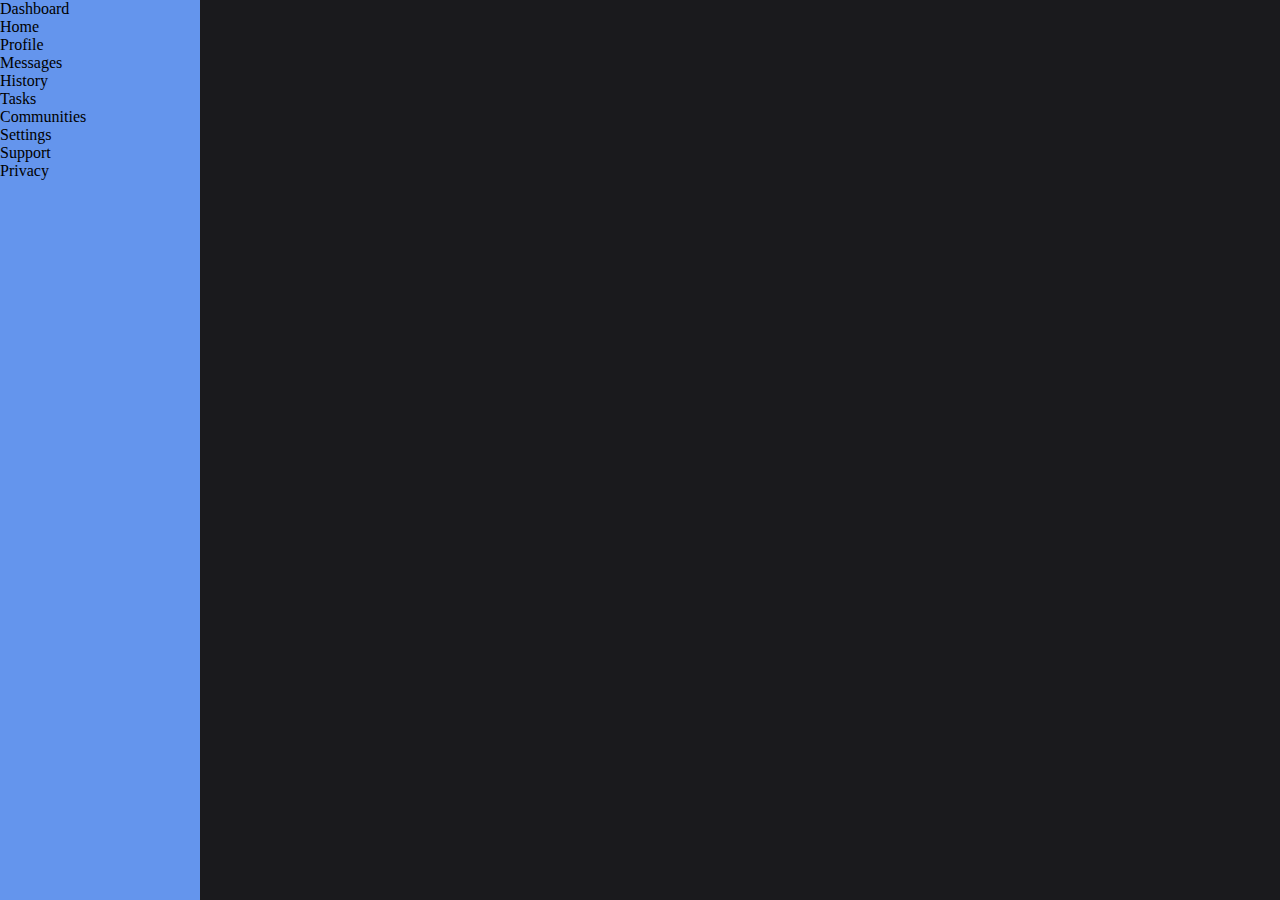
<file: index.html>
<!DOCTYPE html>
<html lang="en">
<head>
    <meta charset="UTF-8">
    <meta http-equiv="X-UA-Compatible" content="IE=edge">
    <meta name="viewport" content="width=device-width, initial-scale=1.0">
    <link rel="stylesheet" href="style.css">
    <title>Library of interesting things</title>
</head>
<body>
    <div class="sidenav">
        <div class="title">Dashboard</div>
        <div>Home</div>
        <div>Profile</div>
        <div>Messages</div>
        <div>History</div>
        <div>Tasks</div>
        <div>Communities</div>
        <div>Settings</div>
        <div>Support</div>
        <div>Privacy</div>
    </div>
    <main>
        <div class="header">
            
        </div>
        <div class="container">
            <div class="card"></div>
            <div class="card"></div>
            <div class="card"></div>
            <div class="card"></div>
        </div>
    </main>
</body>
</html>
</file>
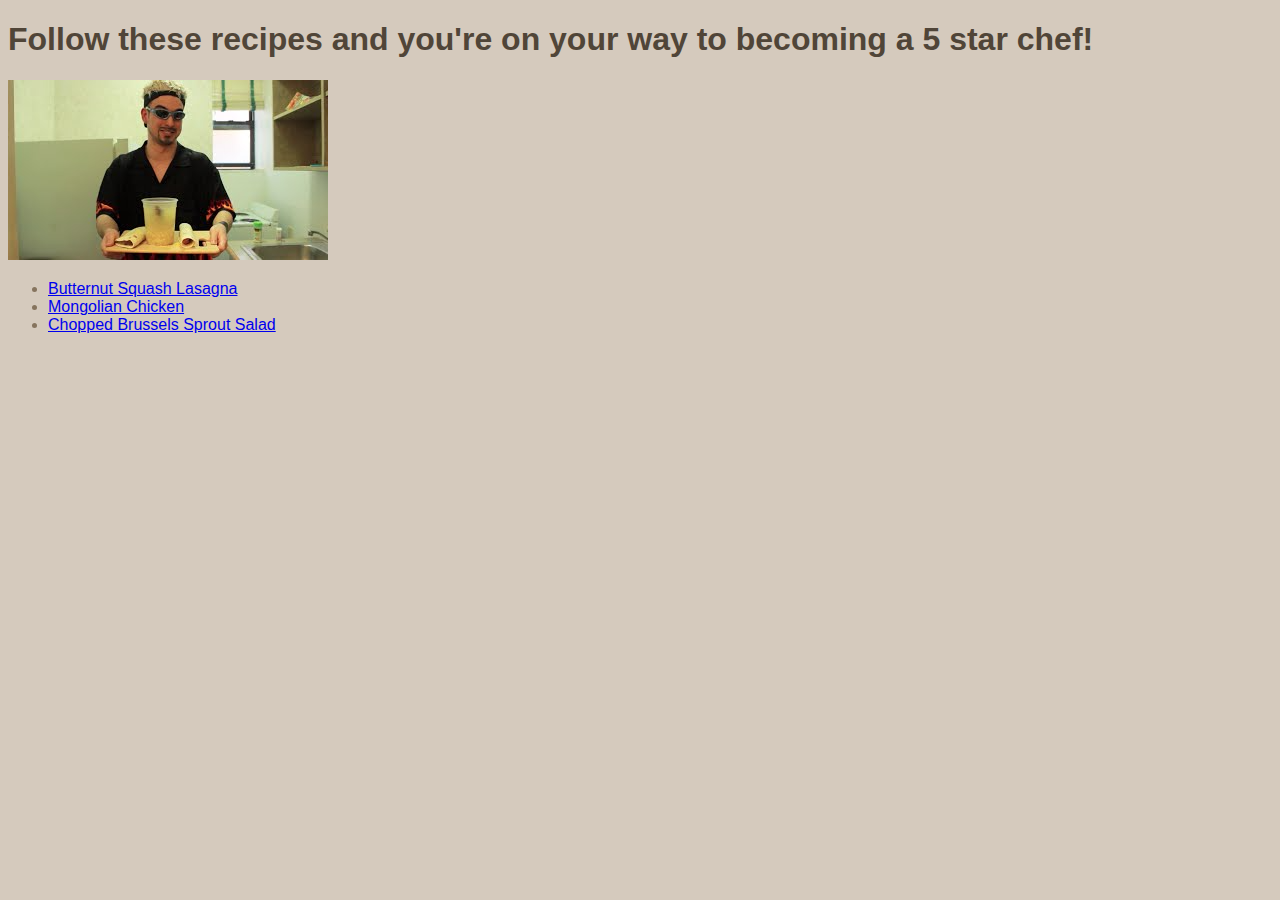
<file: Odin/odin_recipes/index.html>
<!DOCTYPE html>
<html lang="en">
    <head>
       <meta charset="utf-8">
       <link rel="stylesheet" href="css/styles.css" />
        <title>Terrys' Recipes</title>
 
    </head>

    <body>
        <h1>Follow these recipes and you're on your way to becoming a 5 star chef!</h1>
        <img src="img/chef.png" alt="chef">
        <ul>
            <li><a href="recipes/lasagna.html">Butternut Squash Lasagna</a></li>
            <li><a href="recipes/chicken.html">Mongolian Chicken</a></li>
            <li><a href="recipes/salad.html">Chopped Brussels Sprout Salad</a></li>
        </ul>
    </body>
</html>
</file>
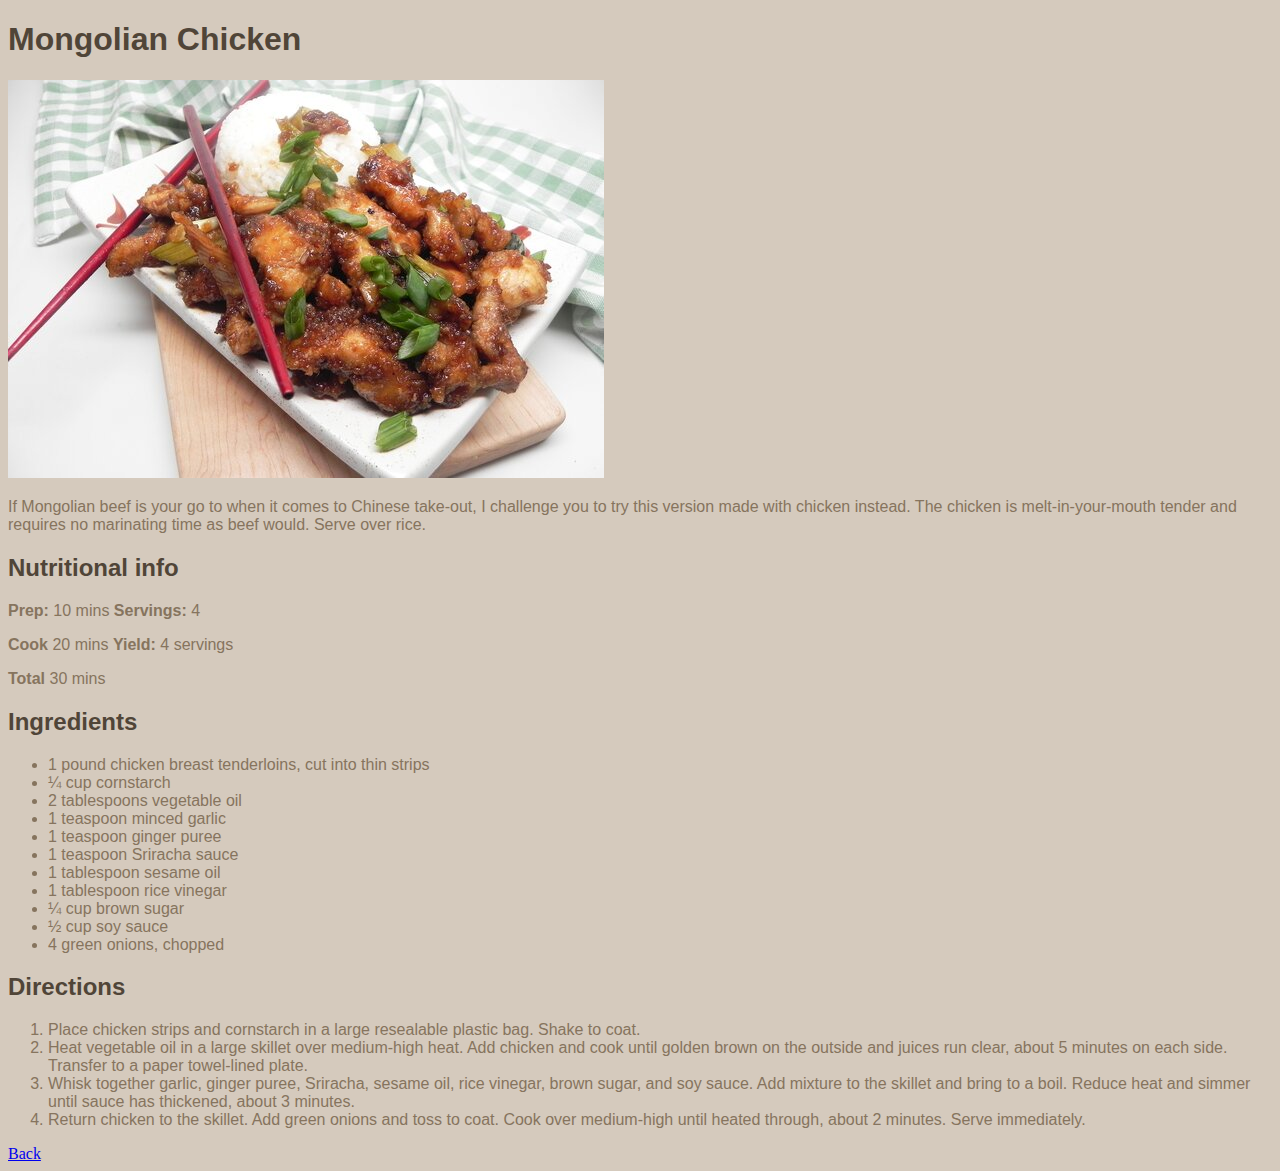
<file: Odin/odin_recipes/recipes/chicken.html>
<!DOCTYPE html>
<html lang="en">
    <head>
       <title>Mongolian Chicken</title>
       <meta charset="UTF-8">
       <link rel="stylesheet" href="../css/styles.css" />
    </head>
    <body>
        <h1>Mongolian Chicken</h1>
        <img src="../img/chicken.jpeg" alt="chicken">
        <p>If Mongolian beef is your go to when it comes to Chinese take-out, I challenge you to try this version made with chicken instead. The chicken is melt-in-your-mouth tender and requires no marinating time as beef would. Serve over rice.</p>

        <h2>Nutritional info</h2>
        <p><b>Prep:</b> 10 mins <b>Servings:</b> 4</p>
        <p><b>Cook</b> 20 mins <b>Yield:</b> 4 servings</p>
        <p><b>Total</b> 30 mins</p>

        <h2>Ingredients</h2>
        <ul>
            <li>1 pound chicken breast tenderloins, cut into thin strips</li>
            <li>¼ cup cornstarch</li>
            <li>2 tablespoons vegetable oil</li>
            <li>1 teaspoon minced garlic</li>
            <li>1 teaspoon ginger puree</li>
            <li>1 teaspoon Sriracha sauce</li>
            <li>1 tablespoon sesame oil</li>
            <li>1 tablespoon rice vinegar</li>
            <li>¼ cup brown sugar</li>
            <li>½ cup soy sauce</li>
            <li>4 green onions, chopped</li>
        </ul>

        <h2>Directions</h2>
        <ol>
            <li>Place chicken strips and cornstarch in a large resealable plastic bag. Shake to coat.</li>
            <li>Heat vegetable oil in a large skillet over medium-high heat. Add chicken and cook until golden brown on the outside and juices run clear, about 5 minutes on each side. Transfer to a paper towel-lined plate.</li>
            <li>Whisk together garlic, ginger puree, Sriracha, sesame oil, rice vinegar, brown sugar, and soy sauce. Add mixture to the skillet and bring to a boil. Reduce heat and simmer until sauce has thickened, about 3 minutes.</li>
            <li>Return chicken to the skillet. Add green onions and toss to coat. Cook over medium-high until heated through, about 2 minutes. Serve immediately.</li>
        </ol>
        <a href="../index.html">Back</a>
    </body>
</html>
</file>
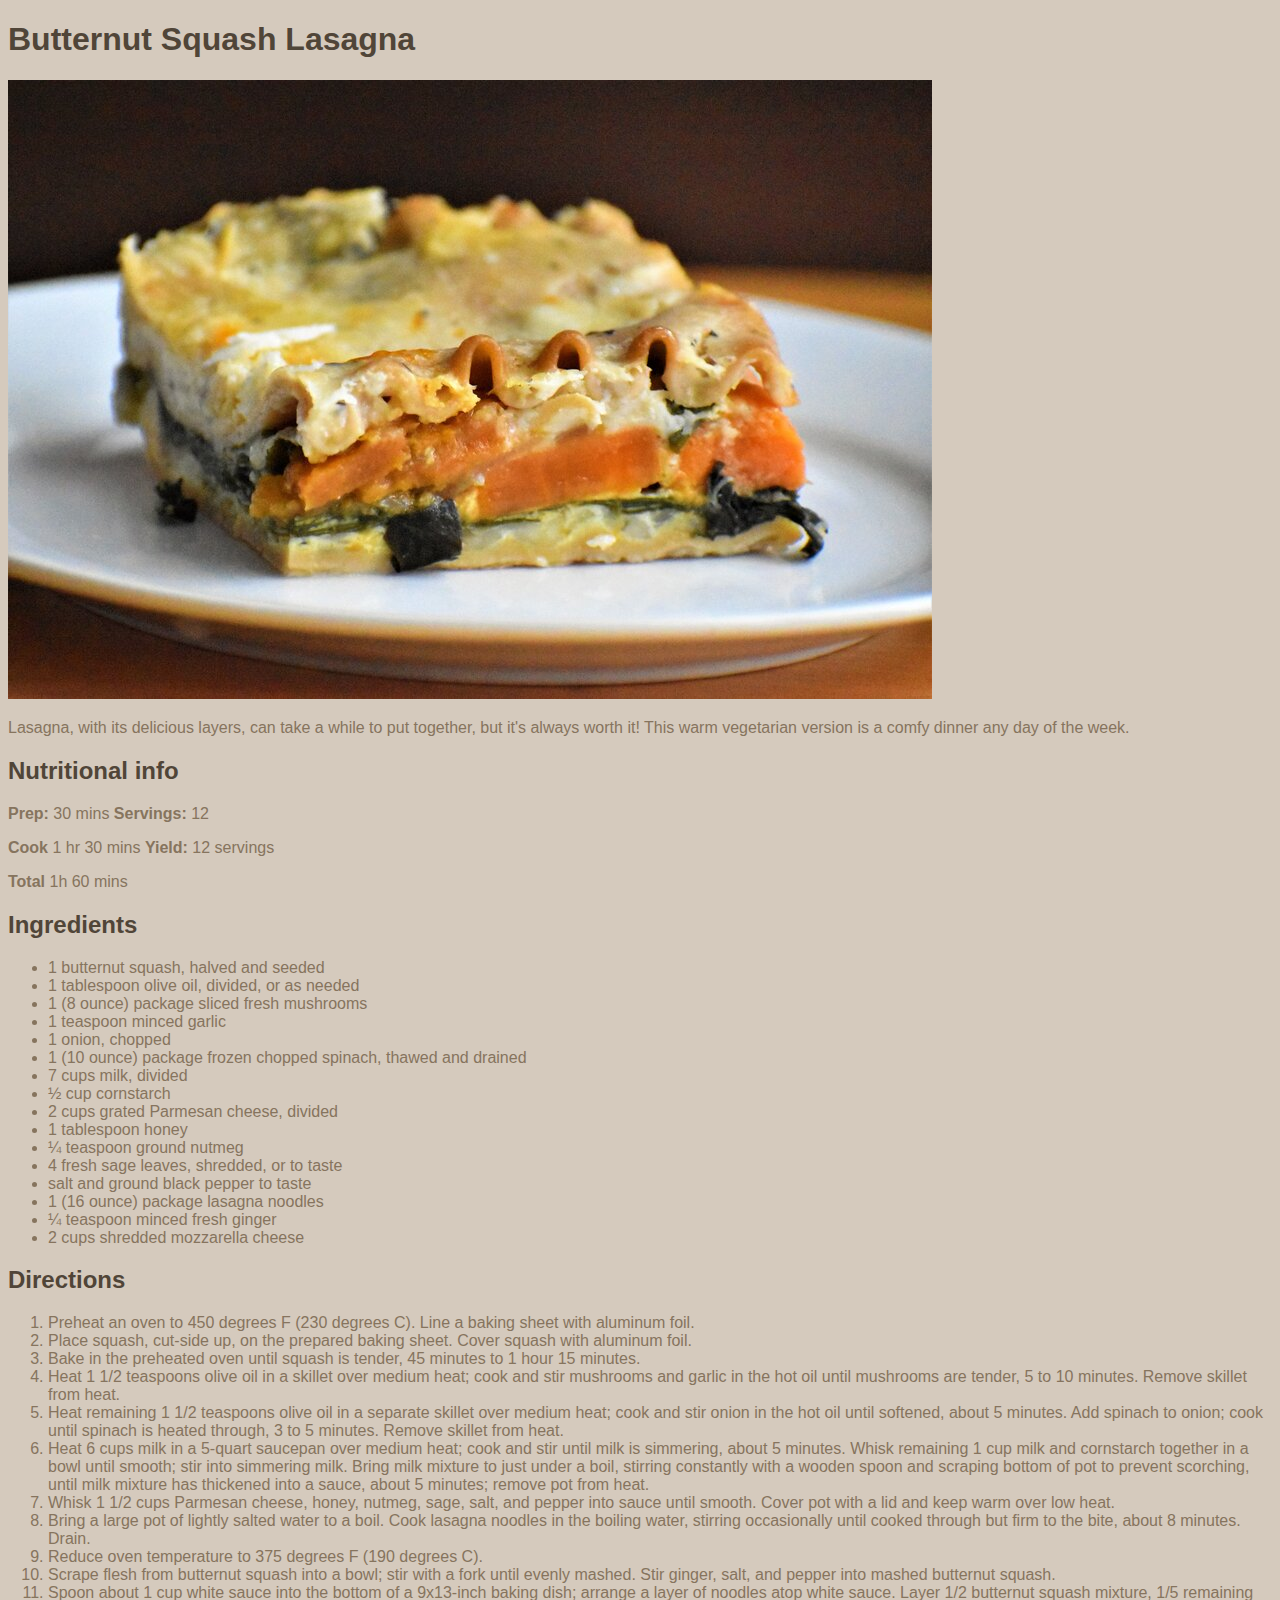
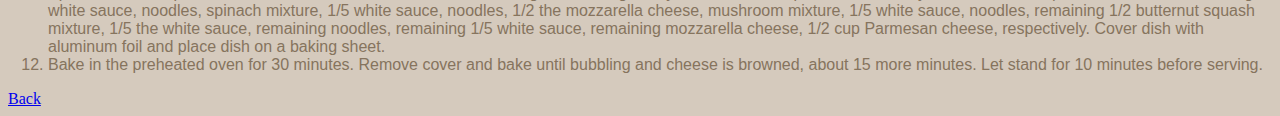
<file: Odin/odin_recipes/recipes/lasagna.html>
<!DOCTYPE html>
<html lang="en">
    <head>
        <title>Lasagna</title>
        <meta charset="UTF-8">
        <link rel="stylesheet" href="../css/styles.css" />
    </head>

    <body>
        <h1>Butternut Squash Lasagna</h1>
        <img src="../img/lasagna.jpeg" alt="lasagna">
        <p>Lasagna, with its delicious layers, can take a while to put together, but it's always worth it! This warm vegetarian version is a comfy dinner any day of the week.</p>

        <h2>Nutritional info</h2>
        <p><b>Prep:</b> 30 mins <b>Servings:</b> 12</p>
        <p><b>Cook</b> 1 hr 30 mins <b>Yield:</b> 12 servings</p>
        <p><b>Total</b> 1h 60 mins</p>

        <h2>Ingredients</h2>
        <ul>
            <li>1 butternut squash, halved and seeded</li>
            <li>1 tablespoon olive oil, divided, or as needed</li>
            <li>1 (8 ounce) package sliced fresh mushrooms</li>
            <li>1 teaspoon minced garlic</li>
            <li>1 onion, chopped</li>
            <li>1 (10 ounce) package frozen chopped spinach, thawed and drained</li>
            <li>7 cups milk, divided</li>
            <li>½ cup cornstarch</li>
            <li>2 cups grated Parmesan cheese, divided</li>
            <li>1 tablespoon honey</li>
            <li>¼ teaspoon ground nutmeg</li>
            <li>4 fresh sage leaves, shredded, or to taste</li>
            <li>salt and ground black pepper to taste</li>
            <li>1 (16 ounce) package lasagna noodles</li>
            <li>¼ teaspoon minced fresh ginger</li>
            <li>2 cups shredded mozzarella cheese</li>
        </ul>

        <h2>Directions</h2>
        <ol>
            <li>Preheat an oven to 450 degrees F (230 degrees C). Line a baking sheet with aluminum foil.</li>
            <li>Place squash, cut-side up, on the prepared baking sheet. Cover squash with aluminum foil.</li>
            <li>Bake in the preheated oven until squash is tender, 45 minutes to 1 hour 15 minutes.</li>
            <li>Heat 1 1/2 teaspoons olive oil in a skillet over medium heat; cook and stir mushrooms and garlic in the hot oil until mushrooms are tender, 5 to 10 minutes. Remove skillet from heat.</li>
            <li>Heat remaining 1 1/2 teaspoons olive oil in a separate skillet over medium heat; cook and stir onion in the hot oil until softened, about 5 minutes. Add spinach to onion; cook until spinach is heated through, 3 to 5 minutes. Remove skillet from heat.</li>
            <li>Heat 6 cups milk in a 5-quart saucepan over medium heat; cook and stir until milk is simmering, about 5 minutes. Whisk remaining 1 cup milk and cornstarch together in a bowl until smooth; stir into simmering milk. Bring milk mixture to just under a boil, stirring constantly with a wooden spoon and scraping bottom of pot to prevent scorching, until milk mixture has thickened into a sauce, about 5 minutes; remove pot from heat.</li>
            <li>Whisk 1 1/2 cups Parmesan cheese, honey, nutmeg, sage, salt, and pepper into sauce until smooth. Cover pot with a lid and keep warm over low heat.</li>
            <li>Bring a large pot of lightly salted water to a boil. Cook lasagna noodles in the boiling water, stirring occasionally until cooked through but firm to the bite, about 8 minutes. Drain.</li>
            <li>Reduce oven temperature to 375 degrees F (190 degrees C).</li>
            <li>Scrape flesh from butternut squash into a bowl; stir with a fork until evenly mashed. Stir ginger, salt, and pepper into mashed butternut squash.</li>
            <li>Spoon about 1 cup white sauce into the bottom of a 9x13-inch baking dish; arrange a layer of noodles atop white sauce. Layer 1/2 butternut squash mixture, 1/5 remaining white sauce, noodles, spinach mixture, 1/5 white sauce, noodles, 1/2 the mozzarella cheese, mushroom mixture, 1/5 white sauce, noodles, remaining 1/2 butternut squash mixture, 1/5 the white sauce, remaining noodles, remaining 1/5 white sauce, remaining mozzarella cheese, 1/2 cup Parmesan cheese, respectively. Cover dish with aluminum foil and place dish on a baking sheet.</li>
            <li>Bake in the preheated oven for 30 minutes. Remove cover and bake until bubbling and cheese is browned, about 15 more minutes. Let stand for 10 minutes before serving.</li>
        </ol>
        <a href="../index.html">Back</a>
    </body>
</html>
</file>
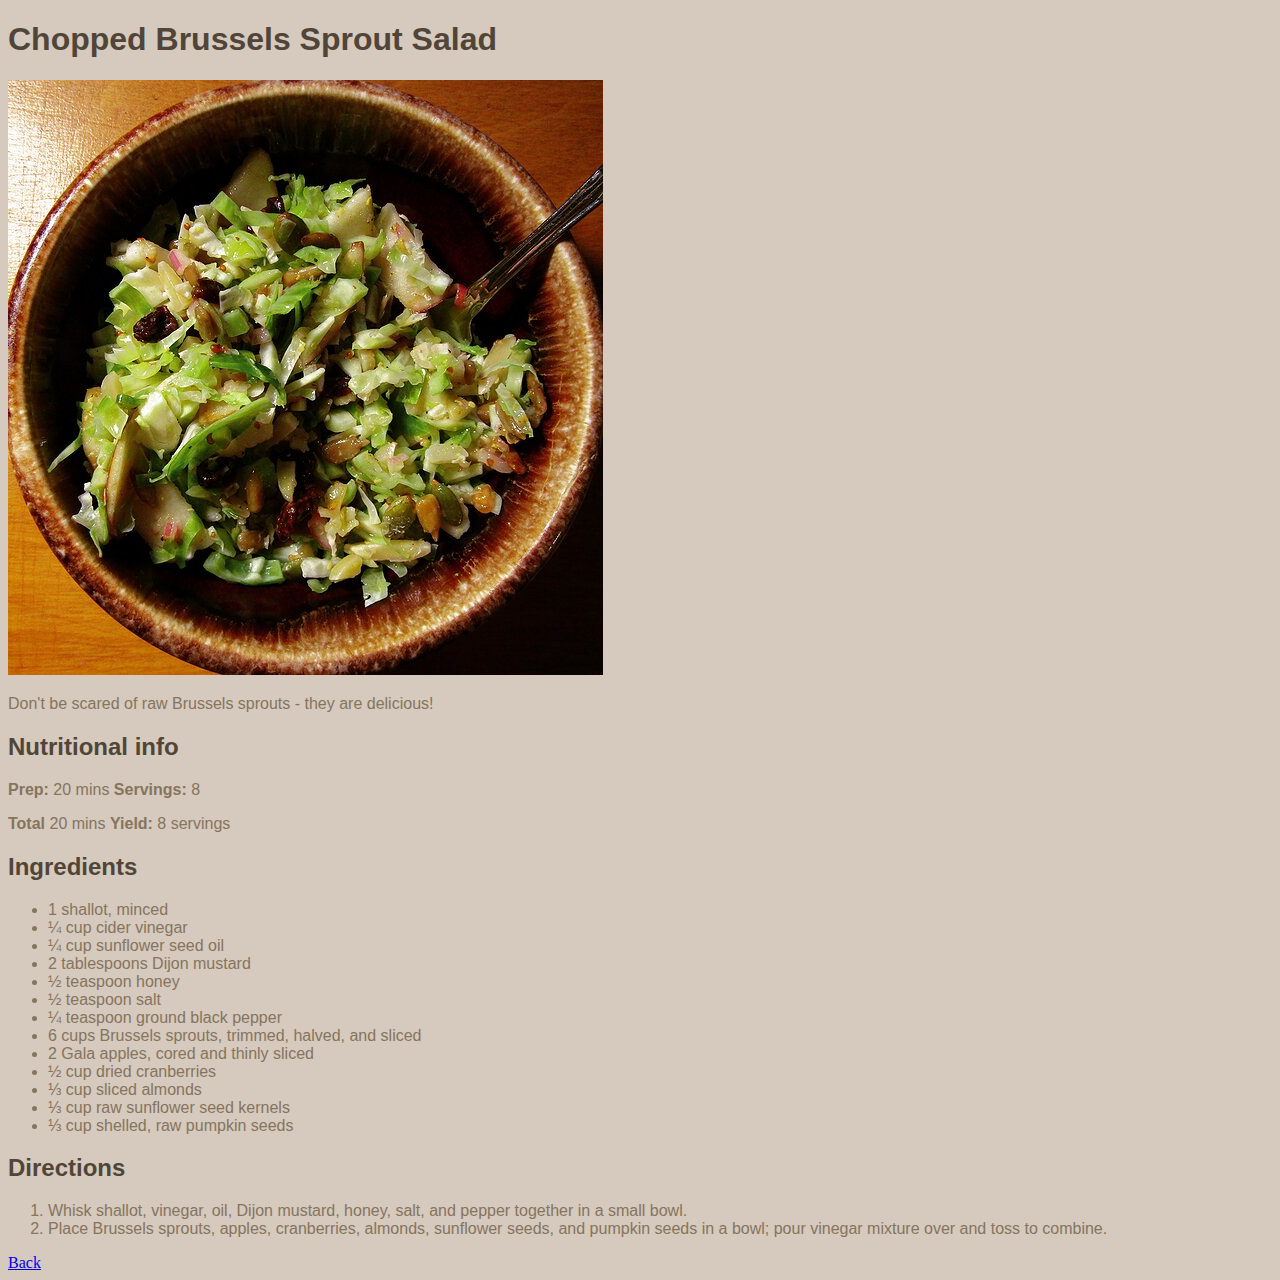
<file: Odin/odin_recipes/recipes/salad.html>
<!DOCTYPE html>
<html lang="en">
    <head>
       <title>Chopped Brussels Sprout Salad</title>
       <meta charset="UTF-8">
       <link rel="stylesheet" href="../css/styles.css" />
    </head>
    <body>
        <h1>Chopped Brussels Sprout Salad</h1>
        <img src="../img/salad.jpeg" alt="salad">
        <p>Don't be scared of raw Brussels sprouts - they are delicious!</p>

        <h2>Nutritional info</h2>
        <p><b>Prep:</b> 20 mins <b>Servings:</b> 8</p>
        <p><b>Total</b> 20 mins <b>Yield:</b> 8 servings</p>

        <h2>Ingredients</h2>
        <ul>
            <li>1 shallot, minced</li>
            <li>¼ cup cider vinegar</li>
            <li>¼ cup sunflower seed oil</li>
            <li>2 tablespoons Dijon mustard</li>
            <li>½ teaspoon honey</li>
            <li>½ teaspoon salt</li>
            <li>¼ teaspoon ground black pepper</li>
            <li>6 cups Brussels sprouts, trimmed, halved, and sliced</li>
            <li>2 Gala apples, cored and thinly sliced</li>
            <li>½ cup dried cranberries</li>
            <li>⅓ cup sliced almonds</li>
            <li>⅓ cup raw sunflower seed kernels</li>
            <li>⅓ cup shelled, raw pumpkin seeds</li>
        </ul>

        <h2>Directions</h2>
        <ol>
            <li>Whisk shallot, vinegar, oil, Dijon mustard, honey, salt, and pepper together in a small bowl.</li>
            <li>Place Brussels sprouts, apples, cranberries, almonds, sunflower seeds, and pumpkin seeds in a bowl; pour vinegar mixture over and toss to combine.</li>
        </ol>
        <a href="../index.html">Back</a>
    </body>
</html>
</file>
<file: style.css>
:root {
    --bg-color: #1A1A1D;
    --main-color: cornflowerblue;
}

body {
    background-color: var(--bg-color);
    margin: 0;
}

main {
    margin-left: 200px;
}

.sidenav {
    background-color: var(--main-color);
    width: 200px;
    height: 100%;
    z-index: 1;
    top: 0;
    left: 0;
    position: fixed;
    overflow-x: hidden;
}


.header {
    background-color: aliceblue;
}
</file>
<file: Odin/odin_recipes/css/styles.css>
* {
    background-color: #D5CABD;
}

h1, h2{
    color: #504538;
    font-family: Helvetica, sans-serif
}

li, p{
    color: #86745e;
    font-family: Helvetica, sans-serif
}
</file>
